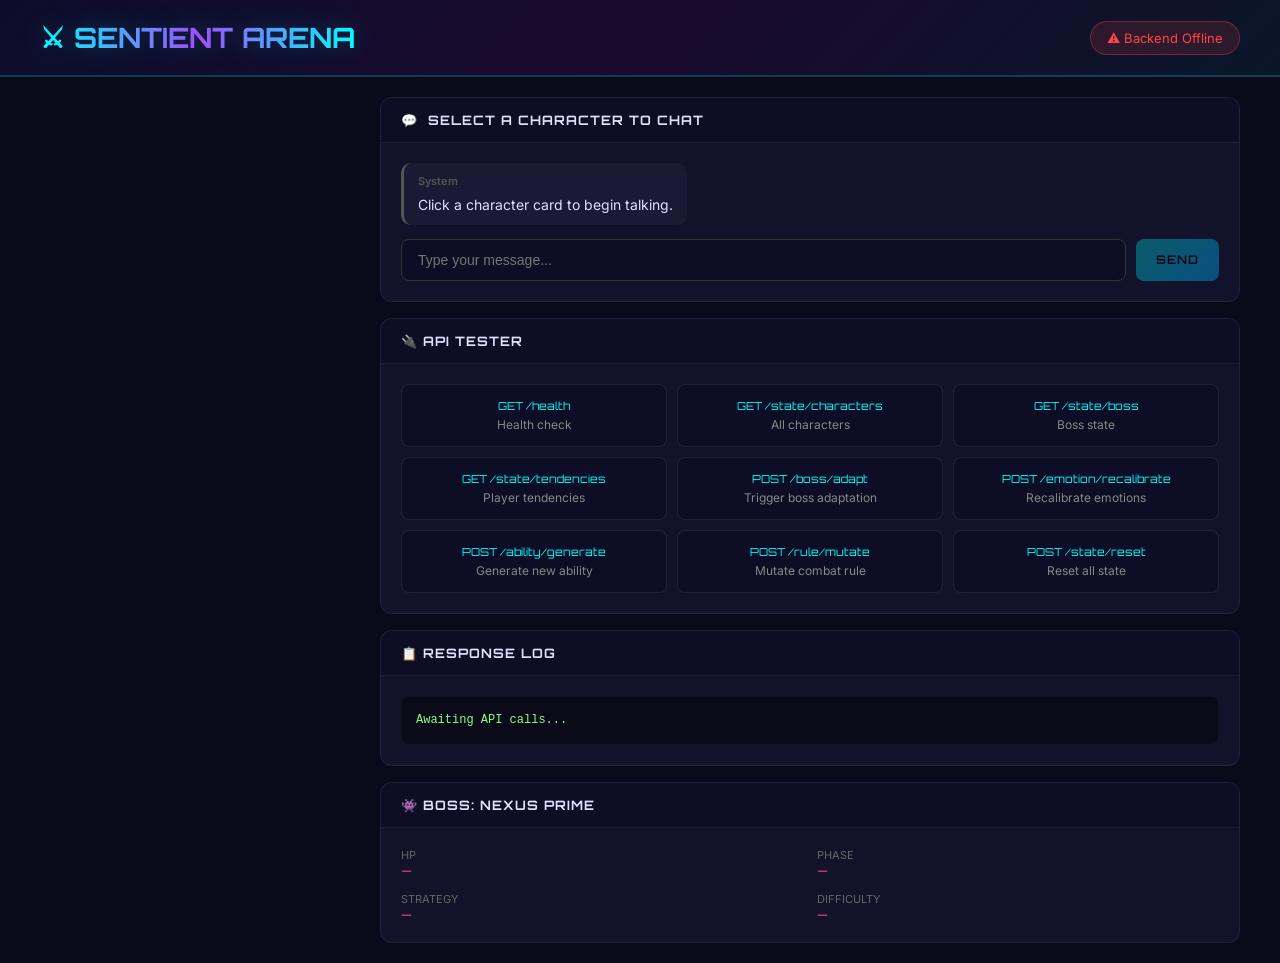
<file: dashboard.html>
<!DOCTYPE html>
<html lang="en">
<head>
    <meta charset="UTF-8">
    <meta name="viewport" content="width=device-width, initial-scale=1.0">
    <title>Sentient Arena — Test Dashboard</title>
    <style>
        @import url('https://fonts.googleapis.com/css2?family=Orbitron:wght@400;700;900&family=Inter:wght@300;400;600&display=swap');

        * { margin: 0; padding: 0; box-sizing: border-box; }

        body {
            font-family: 'Inter', sans-serif;
            background: #0a0a1a;
            color: #e0e0ff;
            min-height: 100vh;
            overflow-x: hidden;
        }

        /* ─── Header ──────────────────────────────────── */
        .header {
            background: linear-gradient(135deg, #0d0d2b 0%, #1a0a2e 50%, #0a1628 100%);
            border-bottom: 2px solid #00ffff33;
            padding: 20px 40px;
            display: flex;
            align-items: center;
            justify-content: space-between;
        }
        .header h1 {
            font-family: 'Orbitron', monospace;
            font-size: 28px;
            background: linear-gradient(90deg, #00ffff, #aa44ff, #00ffff);
            -webkit-background-clip: text;
            -webkit-text-fill-color: transparent;
            text-shadow: 0 0 30px #00ffff44;
        }
        .status-badge {
            display: flex; align-items: center; gap: 8px;
            padding: 8px 16px;
            border-radius: 20px;
            background: #00ff8822;
            border: 1px solid #00ff8855;
            font-size: 13px;
        }
        .status-dot {
            width: 8px; height: 8px;
            border-radius: 50%;
            background: #00ff88;
            animation: pulse-dot 2s infinite;
        }
        @keyframes pulse-dot {
            0%, 100% { opacity: 1; }
            50% { opacity: 0.3; }
        }

        /* ─── Layout ──────────────────────────────────── */
        .container {
            display: grid;
            grid-template-columns: 320px 1fr;
            gap: 20px;
            padding: 20px 40px;
            max-width: 1600px;
            margin: 0 auto;
        }

        /* ─── Sidebar: Character Cards ────────────────── */
        .sidebar { display: flex; flex-direction: column; gap: 16px; }

        .char-card {
            background: #12122a;
            border: 1px solid #ffffff15;
            border-radius: 12px;
            padding: 20px;
            cursor: pointer;
            transition: all 0.3s ease;
            position: relative;
            overflow: hidden;
        }
        .char-card::before {
            content: '';
            position: absolute;
            top: 0; left: 0; right: 0;
            height: 3px;
            background: var(--char-color);
            opacity: 0.7;
        }
        .char-card:hover, .char-card.active {
            border-color: var(--char-color);
            box-shadow: 0 0 20px var(--char-color-glow);
            transform: translateX(4px);
        }
        .char-card .name {
            font-family: 'Orbitron', monospace;
            font-size: 18px;
            font-weight: 700;
            color: var(--char-color);
            margin-bottom: 4px;
        }
        .char-card .class-label {
            font-size: 12px;
            color: #888;
            text-transform: uppercase;
            letter-spacing: 2px;
            margin-bottom: 12px;
        }

        /* Health bar */
        .hp-bar-container {
            background: #1a1a35;
            border-radius: 6px;
            height: 8px;
            margin-bottom: 12px;
            overflow: hidden;
        }
        .hp-bar {
            height: 100%;
            border-radius: 6px;
            transition: width 0.5s ease;
            background: linear-gradient(90deg, #ff4444, #00ff88);
        }

        /* Emotion bars */
        .emotion-grid {
            display: grid;
            grid-template-columns: 1fr 1fr;
            gap: 6px;
        }
        .emotion-item {
            display: flex;
            align-items: center;
            gap: 6px;
            font-size: 11px;
        }
        .emotion-icon { font-size: 13px; }
        .emotion-bar-mini {
            flex: 1;
            background: #1a1a35;
            height: 4px;
            border-radius: 2px;
            overflow: hidden;
        }
        .emotion-fill {
            height: 100%;
            border-radius: 2px;
            transition: width 0.5s ease;
        }
        .emotion-val { font-size: 10px; color: #666; width: 28px; text-align: right; }

        /* ─── Main Panel ──────────────────────────────── */
        .main-panel { display: flex; flex-direction: column; gap: 16px; }

        .panel {
            background: #12122a;
            border: 1px solid #ffffff10;
            border-radius: 12px;
            overflow: hidden;
        }
        .panel-header {
            padding: 14px 20px;
            font-family: 'Orbitron', monospace;
            font-size: 13px;
            font-weight: 700;
            letter-spacing: 1px;
            text-transform: uppercase;
            background: #0d0d25;
            border-bottom: 1px solid #ffffff10;
            display: flex;
            align-items: center;
            gap: 10px;
        }
        .panel-body { padding: 20px; }

        /* ─── Dialogue Panel ──────────────────────────── */
        .dialogue-log {
            max-height: 280px;
            overflow-y: auto;
            display: flex;
            flex-direction: column;
            gap: 10px;
            margin-bottom: 14px;
            padding-right: 8px;
        }
        .dialogue-log::-webkit-scrollbar { width: 4px; }
        .dialogue-log::-webkit-scrollbar-thumb { background: #333; border-radius: 2px; }

        .msg {
            padding: 10px 14px;
            border-radius: 10px;
            max-width: 85%;
            font-size: 14px;
            line-height: 1.5;
            animation: msg-in 0.3s ease;
        }
        @keyframes msg-in {
            from { opacity: 0; transform: translateY(10px); }
            to { opacity: 1; transform: translateY(0); }
        }
        .msg.player {
            align-self: flex-end;
            background: #1a2a4a;
            border: 1px solid #3a5a8a;
        }
        .msg.character {
            align-self: flex-start;
            background: #1a1a35;
            border-left: 3px solid var(--char-color, #00ffff);
        }
        .msg .speaker {
            font-size: 11px;
            font-weight: 600;
            color: var(--char-color, #00ffff);
            margin-bottom: 4px;
        }

        .input-row {
            display: flex;
            gap: 10px;
        }
        .msg-input {
            flex: 1;
            background: #0d0d25;
            border: 1px solid #333;
            border-radius: 8px;
            padding: 12px 16px;
            color: #e0e0ff;
            font-size: 14px;
            outline: none;
            transition: border-color 0.3s;
        }
        .msg-input:focus { border-color: #00ffff; }

        .btn {
            padding: 10px 20px;
            border: none;
            border-radius: 8px;
            font-family: 'Orbitron', monospace;
            font-size: 12px;
            font-weight: 700;
            cursor: pointer;
            transition: all 0.2s;
            text-transform: uppercase;
            letter-spacing: 1px;
        }
        .btn-primary {
            background: linear-gradient(135deg, #00cccc, #00aaff);
            color: #000;
        }
        .btn-primary:hover { box-shadow: 0 0 20px #00ffff55; transform: translateY(-1px); }
        .btn-primary:disabled { opacity: 0.4; cursor: not-allowed; transform: none; }

        .btn-danger {
            background: linear-gradient(135deg, #cc4444, #ff6644);
            color: #fff;
        }
        .btn-secondary {
            background: #1a1a35;
            color: #aaa;
            border: 1px solid #333;
        }
        .btn-secondary:hover { border-color: #00ffff55; color: #ccc; }

        /* ─── API Tester Grid ─────────────────────────── */
        .api-grid {
            display: grid;
            grid-template-columns: repeat(auto-fit, minmax(200px, 1fr));
            gap: 10px;
        }
        .api-btn {
            padding: 14px;
            background: #0d0d25;
            border: 1px solid #ffffff15;
            border-radius: 8px;
            cursor: pointer;
            transition: all 0.2s;
            text-align: center;
        }
        .api-btn:hover {
            border-color: #00ffff55;
            background: #151535;
        }
        .api-btn .endpoint {
            font-family: 'Orbitron', monospace;
            font-size: 11px;
            color: #00ffff;
            margin-bottom: 4px;
        }
        .api-btn .desc { font-size: 12px; color: #888; }

        /* ─── Response Log ────────────────────────────── */
        .response-log {
            background: #0a0a18;
            border: 1px solid #ffffff08;
            border-radius: 8px;
            padding: 14px;
            font-family: 'Courier New', monospace;
            font-size: 12px;
            line-height: 1.6;
            max-height: 300px;
            overflow-y: auto;
            white-space: pre-wrap;
            color: #88ff88;
        }

        /* ─── Boss Panel ──────────────────────────────── */
        .boss-info {
            display: grid;
            grid-template-columns: 1fr 1fr;
            gap: 14px;
        }
        .boss-stat {
            font-size: 13px;
        }
        .boss-stat .label { color: #666; font-size: 11px; text-transform: uppercase; }
        .boss-stat .value { font-family: 'Orbitron', monospace; color: #ff4488; }

        /* ─── Loading ─────────────────────────────────── */
        .spinner {
            display: inline-block;
            width: 16px; height: 16px;
            border: 2px solid #333;
            border-top-color: #00ffff;
            border-radius: 50%;
            animation: spin 0.6s linear infinite;
        }
        @keyframes spin { to { transform: rotate(360deg); } }

        .loading-text { color: #666; font-style: italic; font-size: 13px; }

        /* ─── Audio Player ────────────────────────────── */
        audio { width: 100%; margin-top: 8px; height: 32px; }

        /* ─── Responsive ──────────────────────────────── */
        @media (max-width: 900px) {
            .container { grid-template-columns: 1fr; }
        }
    </style>
</head>
<body>

<div class="header">
    <h1>⚔ SENTIENT ARENA</h1>
    <div class="status-badge" id="serverStatus">
        <div class="status-dot"></div>
        <span>Checking server...</span>
    </div>
</div>

<div class="container">
    <!-- SIDEBAR: Character Cards -->
    <div class="sidebar" id="charSidebar">
        <!-- Populated by JS -->
    </div>

    <!-- MAIN PANEL -->
    <div class="main-panel">

        <!-- Dialogue Panel -->
        <div class="panel">
            <div class="panel-header">
                💬 <span id="dialogueTitle">Select a character to chat</span>
            </div>
            <div class="panel-body">
                <div class="dialogue-log" id="dialogueLog">
                    <div class="msg character" style="--char-color: #555;">
                        <div class="speaker">System</div>
                        Click a character card to begin talking.
                    </div>
                </div>
                <div class="input-row">
                    <input type="text" class="msg-input" id="playerInput" placeholder="Type your message..."
                           disabled onkeydown="if(event.key==='Enter') sendMessage()">
                    <button class="btn btn-primary" id="sendBtn" disabled onclick="sendMessage()">Send</button>
                </div>
                <audio id="voicePlayer" controls style="display:none"></audio>
            </div>
        </div>

        <!-- API Tester -->
        <div class="panel">
            <div class="panel-header">🔌 API Tester</div>
            <div class="panel-body">
                <div class="api-grid">
                    <div class="api-btn" onclick="testAPI('health')">
                        <div class="endpoint">GET /health</div>
                        <div class="desc">Health check</div>
                    </div>
                    <div class="api-btn" onclick="testAPI('characters')">
                        <div class="endpoint">GET /state/characters</div>
                        <div class="desc">All characters</div>
                    </div>
                    <div class="api-btn" onclick="testAPI('boss')">
                        <div class="endpoint">GET /state/boss</div>
                        <div class="desc">Boss state</div>
                    </div>
                    <div class="api-btn" onclick="testAPI('tendencies')">
                        <div class="endpoint">GET /state/tendencies</div>
                        <div class="desc">Player tendencies</div>
                    </div>
                    <div class="api-btn" onclick="testAPI('bossAdapt')">
                        <div class="endpoint">POST /boss/adapt</div>
                        <div class="desc">Trigger boss adaptation</div>
                    </div>
                    <div class="api-btn" onclick="testAPI('emotionRecalib')">
                        <div class="endpoint">POST /emotion/recalibrate</div>
                        <div class="desc">Recalibrate emotions</div>
                    </div>
                    <div class="api-btn" onclick="testAPI('abilityGen')">
                        <div class="endpoint">POST /ability/generate</div>
                        <div class="desc">Generate new ability</div>
                    </div>
                    <div class="api-btn" onclick="testAPI('ruleMutate')">
                        <div class="endpoint">POST /rule/mutate</div>
                        <div class="desc">Mutate combat rule</div>
                    </div>
                    <div class="api-btn" onclick="testAPI('reset')">
                        <div class="endpoint">POST /state/reset</div>
                        <div class="desc">Reset all state</div>
                    </div>
                </div>
            </div>
        </div>

        <!-- Response Log -->
        <div class="panel">
            <div class="panel-header">📋 Response Log</div>
            <div class="panel-body">
                <div class="response-log" id="responseLog">Awaiting API calls...</div>
            </div>
        </div>

        <!-- Boss Panel -->
        <div class="panel">
            <div class="panel-header">👾 Boss: Nexus Prime</div>
            <div class="panel-body">
                <div class="boss-info" id="bossInfo">
                    <div class="boss-stat"><div class="label">HP</div><div class="value" id="bossHP">—</div></div>
                    <div class="boss-stat"><div class="label">Phase</div><div class="value" id="bossPhase">—</div></div>
                    <div class="boss-stat"><div class="label">Strategy</div><div class="value" id="bossStrategy">—</div></div>
                    <div class="boss-stat"><div class="label">Difficulty</div><div class="value" id="bossDifficulty">—</div></div>
                </div>
            </div>
        </div>
    </div>
</div>

<script>
const BASE = 'http://localhost:8000';
let selectedChar = null;
const charColors = { VEX: '#00ffff', LYRA: '#aa44ff', KAEL: '#4488ff' };
const charGlows = { VEX: '#00ffff33', LYRA: '#aa44ff33', KAEL: '#4488ff33' };

// ─── Server Health Check ─────────────────────────────────
async function checkServer() {
    const badge = document.getElementById('serverStatus');
    try {
        const r = await fetch(BASE + '/health');
        if (r.ok) {
            badge.innerHTML = '<div class="status-dot"></div><span>Backend Online</span>';
            badge.style.background = '#00ff8822';
            badge.style.borderColor = '#00ff8855';
            loadCharacters();
            loadBoss();
        }
    } catch {
        badge.innerHTML = '<span style="color:#ff4444">⚠ Backend Offline</span>';
        badge.style.background = '#ff444422';
        badge.style.borderColor = '#ff444455';
    }
}

// ─── Load Characters ─────────────────────────────────────
async function loadCharacters() {
    try {
        const r = await fetch(BASE + '/api/state/characters');
        const data = await r.json();
        renderCharCards(data.characters);
    } catch (e) { console.error('Failed to load characters', e); }
}

function renderCharCards(chars) {
    const sidebar = document.getElementById('charSidebar');
    sidebar.innerHTML = '';
    chars.forEach(c => {
        const id = c.character_id;
        const color = charColors[id] || '#00ffff';
        const glow = charGlows[id] || '#00ffff33';
        const em = c.emotions || {};
        const hp = c.base_stats;
        const hpPct = hp.max_health > 0 ? (hp.current_health / hp.max_health * 100) : 100;

        const card = document.createElement('div');
        card.className = 'char-card' + (selectedChar === id ? ' active' : '');
        card.style.setProperty('--char-color', color);
        card.style.setProperty('--char-color-glow', glow);
        card.onclick = () => selectCharacter(id, c.display_name, color);

        card.innerHTML = `
            <div class="name">${c.display_name}</div>
            <div class="class-label">${c.class} — ${(c.personality||{}).archetype||''}</div>
            <div class="hp-bar-container"><div class="hp-bar" style="width:${hpPct}%"></div></div>
            <div class="emotion-grid">
                ${emotionBar('🔥', 'Conf', em.confidence, '#00ff88')}
                ${emotionBar('⚡', 'Stress', em.stress, '#ffaa00')}
                ${emotionBar('🤝', 'Trust', em.trust_in_team, '#4488ff')}
                ${emotionBar('💪', 'Morale', em.morale, '#aa44ff')}
            </div>
        `;
        sidebar.appendChild(card);
    });
}

function emotionBar(icon, label, val, color) {
    const pct = ((val || 0.5) * 100).toFixed(0);
    return `<div class="emotion-item">
        <span class="emotion-icon">${icon}</span>
        <div class="emotion-bar-mini"><div class="emotion-fill" style="width:${pct}%;background:${color}"></div></div>
        <span class="emotion-val">${pct}%</span>
    </div>`;
}

function selectCharacter(id, name, color) {
    selectedChar = id;
    document.getElementById('dialogueTitle').textContent = `Talking to ${name}`;
    document.getElementById('dialogueTitle').style.color = color;
    document.getElementById('playerInput').disabled = false;
    document.getElementById('sendBtn').disabled = false;
    document.getElementById('playerInput').focus();

    // Clear dialogue log
    const log = document.getElementById('dialogueLog');
    log.innerHTML = `<div class="msg character" style="--char-color:${color}">
        <div class="speaker">${name}</div>
        <em>*${name} turns to face you*</em>
    </div>`;

    // Refresh card highlight
    document.querySelectorAll('.char-card').forEach((c, i) => {
        c.classList.toggle('active', c.querySelector('.name').textContent === name);
    });
}

// ─── Send Dialogue ───────────────────────────────────────
async function sendMessage() {
    const input = document.getElementById('playerInput');
    const msg = input.value.trim();
    if (!msg || !selectedChar) return;
    input.value = '';

    const log = document.getElementById('dialogueLog');
    log.innerHTML += `<div class="msg player"><div class="speaker">You</div>${msg}</div>`;

    // Loading
    const loadId = 'load-' + Date.now();
    log.innerHTML += `<div class="msg character" id="${loadId}" style="--char-color:${charColors[selectedChar]}">
        <div class="spinner"></div> <span class="loading-text">Thinking...</span>
    </div>`;
    log.scrollTop = log.scrollHeight;

    try {
        const r = await fetch(BASE + '/api/dialogue', {
            method: 'POST',
            headers: { 'Content-Type': 'application/json' },
            body: JSON.stringify({ character_id: selectedChar, player_message: msg })
        });
        const data = await r.json();

        const loadEl = document.getElementById(loadId);
        if (loadEl) {
            loadEl.innerHTML = `<div class="speaker">${selectedChar}</div>${data.reply_text || 'No response.'}`;
        }

        // Play audio if available
        if (data.audio_url) {
            const audio = document.getElementById('voicePlayer');
            audio.src = BASE + data.audio_url;
            audio.style.display = 'block';
            audio.play();
        }

        // Refresh character state
        loadCharacters();
        logResponse('POST /api/dialogue', data);
    } catch (e) {
        const loadEl = document.getElementById(loadId);
        if (loadEl) loadEl.innerHTML = `<span style="color:#ff4444">Error: ${e.message}</span>`;
    }
    log.scrollTop = log.scrollHeight;
}

// ─── Load Boss ───────────────────────────────────────────
async function loadBoss() {
    try {
        const r = await fetch(BASE + '/api/state/boss');
        const b = await r.json();
        document.getElementById('bossHP').textContent = `${b.base_stats.current_health}/${b.base_stats.max_health}`;
        document.getElementById('bossPhase').textContent = b.phase;
        document.getElementById('bossStrategy').textContent = b.adaptation?.current_strategy || 'balanced';
        document.getElementById('bossDifficulty').textContent = (b.adaptation?.difficulty_scalar || 1.0).toFixed(2);
    } catch(e) { console.error(e); }
}

// ─── API Tester ──────────────────────────────────────────
async function testAPI(type) {
    let url, opts = {};
    switch(type) {
        case 'health':
            url = '/health'; break;
        case 'characters':
            url = '/api/state/characters'; break;
        case 'boss':
            url = '/api/state/boss'; break;
        case 'tendencies':
            url = '/api/state/tendencies'; break;
        case 'bossAdapt':
            url = '/api/boss/adapt';
            opts = { method: 'POST', headers: {'Content-Type':'application/json'},
                body: JSON.stringify({
                    player_tendencies: { aggression_frequency: 0.7, defensive_frequency: 0.2,
                        support_frequency: 0.1, most_targeted_character: 'VEX',
                        most_used_ability_type: 'offensive' }
                })};
            break;
        case 'emotionRecalib':
            url = '/api/emotion/recalibrate';
            opts = { method: 'POST', headers: {'Content-Type':'application/json'},
                body: JSON.stringify({ character_id: selectedChar || 'VEX', battle_result: 'win' })};
            break;
        case 'abilityGen':
            url = '/api/ability/generate';
            opts = { method: 'POST', headers: {'Content-Type':'application/json'},
                body: JSON.stringify({ character_id: selectedChar || 'VEX' })};
            break;
        case 'ruleMutate':
            url = '/api/rule/mutate';
            opts = { method: 'POST', headers: {'Content-Type':'application/json'},
                body: JSON.stringify({ turn_number: 5, boss_strategy: 'balanced',
                    team_avg_confidence: 0.6, team_avg_stress: 0.4, team_avg_morale: 0.65 })};
            break;
        case 'reset':
            url = '/api/state/reset';
            opts = { method: 'POST', headers: {'Content-Type':'application/json'}, body: '{}' };
            break;
    }

    try {
        const r = await fetch(BASE + url, opts);
        const data = await r.json();
        logResponse(`${opts.method||'GET'} ${url}`, data);
        if (type === 'boss' || type === 'bossAdapt') loadBoss();
        if (type === 'characters' || type === 'emotionRecalib' || type === 'reset') loadCharacters();
    } catch(e) {
        logResponse(`${opts.method||'GET'} ${url}`, { error: e.message });
    }
}

function logResponse(endpoint, data) {
    const log = document.getElementById('responseLog');
    const time = new Date().toLocaleTimeString();
    const json = JSON.stringify(data, null, 2);
    log.textContent = `[${time}] ${endpoint}\n${json}`;
}

// ─── Init ────────────────────────────────────────────────
checkServer();
setInterval(checkServer, 30000);
</script>
</body>
</html>
</file>
